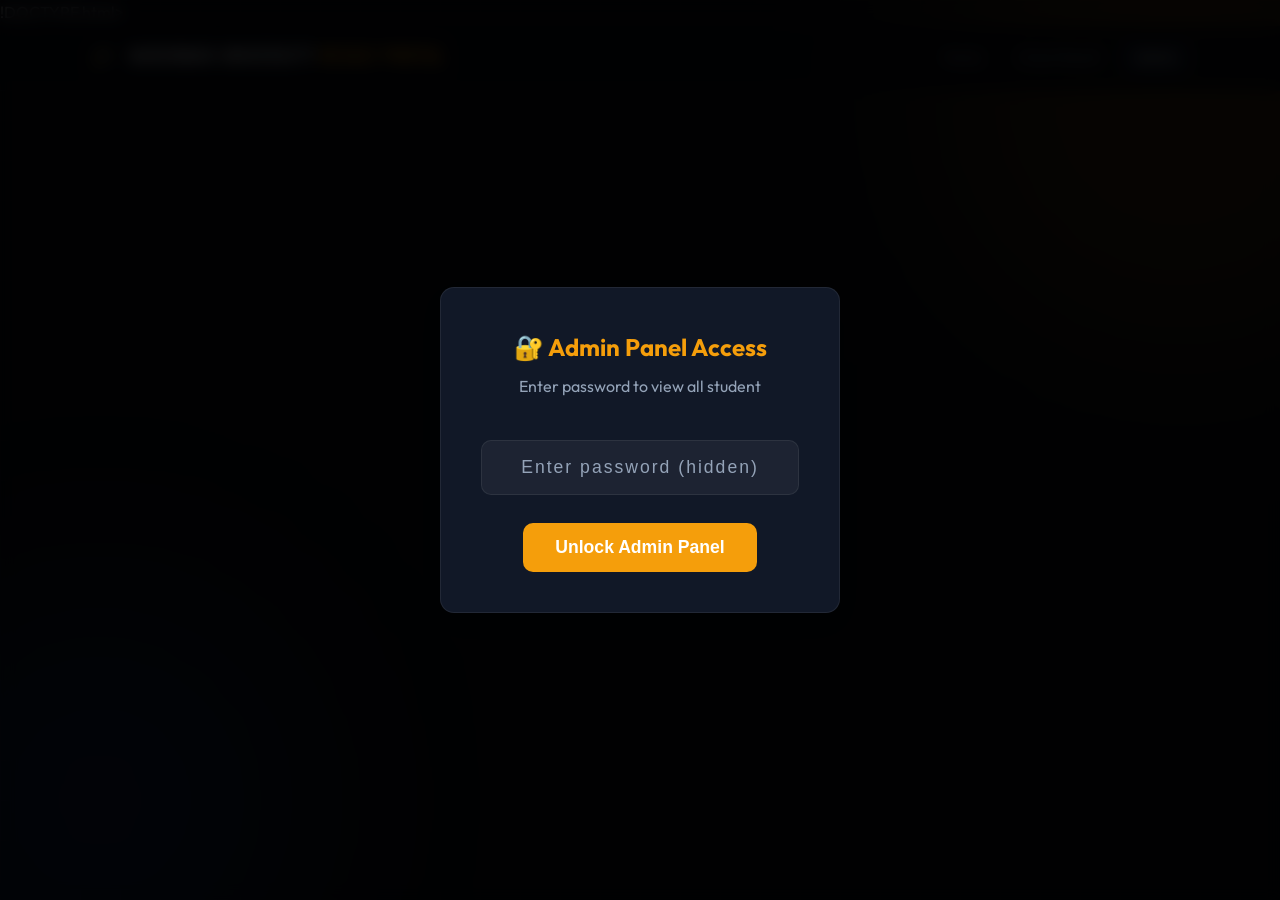
<file: admin.html>
!DOCTYPE html>
<html lang="en">
<head>
  <meta charset="UTF-8"/>
  <meta name="viewport" content="width=device-width, initial-scale=1.0"/>
  <title>Admin Panel — Haridwar University Result Portal - 50 Students</title>
  <link rel="stylesheet" href="style.css"/>
  <link href="https://fonts.googleapis.com/css2?family=Bebas+Neue&family=Outfit:wght@300;400;500;600;700&display=swap" rel="stylesheet"/>
  <style>
    :root { 
      --surface: #111827; 
      --border: rgba(255,255,255,0.07); 
      --primary: #f59e0b; 
      --text: #f1f5f9; 
      --muted: #94a3b8; 
      --success: #10b981;
      --danger: #ef4444;
      --radius: 14px; 
      --shadow: 0 10px 30px rgba(0,0,0,0.3); 
    }
    .page-wrap { max-width: 1400px; margin: 0 auto; padding: 2rem 1.5rem; }
    .page-title { font-size: clamp(2rem, 5vw, 3.5rem); font-weight: 700; background: linear-gradient(135deg, var(--primary), #fbbf24); -webkit-background-clip: text; -webkit-text-fill-color: transparent; margin-bottom: 0.5rem; }
    .page-sub { color: var(--muted); font-size: 1.2rem; margin-bottom: 2rem; }
    .admin-grid { display: grid; grid-template-columns: 1fr 1fr; gap: 24px; margin-bottom: 2rem; }
    .admin-card { background: var(--surface); border: 1px solid var(--border); border-radius: var(--radius); padding: 28px; box-shadow: var(--shadow); }
    .stats-grid { display: grid; grid-template-columns: repeat(auto-fit, minmax(140px, 1fr)); gap: 16px; }
    .stat-card { text-align: center; padding: 20px; background: rgba(255,255,255,0.03); border-radius: 12px; border: 1px solid rgba(255,255,255,0.05); }
    .stat-number { font-size: 2.5rem; font-weight: 700; }
    .stat-total { color: var(--primary); }
    .stat-pass { color: var(--success); }
    .stat-fail { color: var(--danger); }
    .students-table { width:100%; border-collapse:collapse; font-size:0.9rem; margin-top: 1rem; }
    .students-table th { 
      text-align:left; 
      font-size:0.75rem; 
      font-weight:600; 
      color:var(--muted); 
      text-transform:uppercase; 
      padding:12px 16px; 
      border-bottom:2px solid var(--border); 
      position: sticky; top: 0; background: var(--surface); 
    }
    .students-table td { padding:14px 16px; border-bottom:1px solid var(--border); }
    .students-table tr:hover { background: rgba(255,255,255,0.03); }
    .tbl-wrap { max-height: 70vh; overflow-y: auto; border: 1px solid var(--border); border-radius: var(--radius); box-shadow: inset 0 2px 10px rgba(0,0,0,0.2); }
    .summary-row { cursor: pointer; transition: all 0.2s; font-weight: 500; }
    .summary-row:hover { background: rgba(245,158,11,0.1) !important; }
    .status-pass { color: var(--success); font-weight: bold; }
    .status-fail { color: var(--danger); font-weight: bold; }
    .details-row { background: rgba(255,255,255,0.02); }
    .marks-table { width: 100%; font-size: 0.85rem; margin: 12px 0; }
    .marks-table th, .marks-table td { padding: 8px 12px; text-align: left; border-bottom: 1px solid rgba(255,255,255,0.05); }
    .marks-table tr:nth-child(even) { background: rgba(255,255,255,0.02); }
    .loading { text-align: center; padding: 4rem; color: var(--muted); }
    .loading::after { content: ''; display: inline-block; width: 24px; height: 24px; border: 3px solid var(--border); border-top: var(--primary); border-radius: 50%; animation: spin 1s linear infinite; margin-left: 12px; }
    @keyframes spin { 0% { transform: rotate(0deg); } 100% { transform: rotate(360deg); } }
    .search-box { margin-bottom: 2rem; }
    .search-input { width: 100%; padding: 14px 20px; border: 1px solid var(--border); border-radius: var(--radius); background: var(--surface); color: var(--text); font-size: 1rem; }
    /* Password Modal */
    .password-modal { 
      position: fixed; top: 0; left: 0; width: 100%; height: 100%; 
      background: rgba(0,0,0,0.9); display: flex; align-items: center; justify-content: center; 
      z-index: 10000; backdrop-filter: blur(8px);
    }
    .password-card { 
      background: var(--surface); border-radius: var(--radius); padding: 40px; 
      box-shadow: var(--shadow); text-align: center; max-width: 400px; width: 90%; 
      border: 1px solid var(--border);
    }
    .password-input { width: 100%; padding: 16px 20px; border: 1px solid var(--border); border-radius: 10px; 
      background: rgba(255,255,255,0.05); color: var(--text); font-size: 1.1rem; 
      margin: 16px 0; text-align: center; letter-spacing: 2px; }
    .password-input::placeholder { color: var(--muted); }
    .btn-unlock { background: var(--primary); color: white; border: none; padding: 14px 32px; 
      border-radius: 10px; font-size: 1.1rem; font-weight: 600; cursor: pointer; 
      transition: all 0.2s; margin-top: 12px; }
    .btn-unlock:hover { background: #d97706; transform: translateY(-1px); }
    .main-content { display: none; }
@media (max-width: 768px) { 
      .admin-grid { grid-template-columns: 1fr; } 
      .stats-grid { grid-template-columns: repeat(2, 1fr); }
      /* Add Student Modal */
      .modal-overlay { position: fixed; top: 0; left: 0; width: 100%; height: 100%; background: rgba(0,0,0,0.8); display: flex; align-items: center; justify-content: center; z-index: 10001; backdrop-filter: blur(4px); }
      .modal-card { background: var(--surface); border-radius: var(--radius); max-width: 600px; width: 95%; max-height: 90vh; overflow-y: auto; box-shadow: var(--shadow); }
      .modal-header { display: flex; justify-content: space-between; align-items: center; padding: 20px 24px; border-bottom: 1px solid var(--border); }
      .modal-header h3 { margin: 0; color: var(--primary); font-family: var(--font-display); }
      .modal-close { background: none; border: none; font-size: 1.5rem; color: var(--muted); cursor: pointer; padding: 0; width: 32px; height: 32px; display: flex; align-items: center; justify-content: center; border-radius: 50%; transition: all 0.2s; }
      .modal-close:hover { background: rgba(255,255,255,0.1); color: var(--text); }
      .form-group { margin-bottom: 18px; }
      .form-group label { display: block; font-size: 0.85rem; font-weight: 600; color: var(--muted); margin-bottom: 6px; }
      .form-group input { width: 100%; padding: 12px 14px; border: 1px solid var(--border); border-radius: 10px; background: var(--surface2); color: var(--text); font-size: 0.95rem; }
      .form-group input:focus { border-color: var(--primary); outline: none; }
      .subjects-grid { display: grid; grid-template-columns: repeat(3, 1fr); gap: 16px; margin: 20px 0; }
      .form-row { display: grid; grid-template-columns: 1fr 1fr; gap: 16px; margin-bottom: 20px; }
      .btn-submit { width: 100%; padding: 14px; background: var(--success); color: white; border: none; border-radius: 10px; font-size: 1rem; font-weight: 600; cursor: pointer; transition: all 0.2s; }
      .btn-submit:hover { background: #059669; transform: translateY(-1px); }
      .btn-add-student { position: fixed; top: 120px; right: 2rem; background: var(--success); color: white; border: none; width: 56px; height: 56px; border-radius: 50%; font-size: 1.5rem; cursor: pointer; box-shadow: var(--shadow); z-index: 100; transition: all 0.2s; }
      .btn-add-student:hover { transform: scale(1.1); background: #059669; }
      #message.success { color: var(--success); background: rgba(16,185,129,0.15); padding: 12px 20px; border-radius: 10px; margin: 1rem 0; }
      #message.error { color: var(--danger); background: rgba(239,68,68,0.15); padding: 12px 20px; border-radius: 10px; margin: 1rem 0; }
    }
    .btn-add-student { 
      position: fixed; top: 120px; right: 2rem; z-index: 100; 
      background: linear-gradient(135deg, var(--success), #059669); color: white; 
      border: none; width: 60px; height: 60px; border-radius: 50%; 
      font-size: 1.6rem; font-weight: bold; cursor: pointer; 
      box-shadow: 0 8px 24px rgba(16,185,129,0.4); transition: all 0.2s; 
    }
    .btn-add-student:hover { transform: scale(1.08) translateY(-2px); box-shadow: 0 12px 32px rgba(16,185,129,0.5); }
    .btn-edit-small, .btn-delete-small { padding: 4px 8px; margin: 0 2px; border: none; border-radius: 4px; cursor: pointer; font-size: 0.8rem; }
    .btn-edit-small { background: var(--primary); color: white; }
    .btn-delete-small { background: var(--danger); color: white; }
    .btn-edit-small:hover, .btn-delete-small:hover { opacity: 0.8; transform: scale(1.1); }
  </style>
</head>
<body>
  <div class="bg-grid"></div>
  <div class="bg-blob blob1"></div>
  <div class="bg-blob blob2"></div>

  <header class="site-header">
    <div class="header-inner">
      <div class="logo">
        <span class="logo-icon">🎓</span>
        <span class="logo-text">Haridwar University <span class="logo-accent">Result Portal</span></span>
      </div>
      <nav>
        <a href="index.html" class="nav-link">Home</a>
        <a href="result.html" class="nav-link">Check Result</a>
        <a href="admin.html" class="nav-link active">Admin</a>
      </nav>
    </div>
  </header>

  <!-- Password Modal -->
  <div id="passwordModal" class="password-modal">
    <div class="password-card">
      <h2 style="color: var(--primary); margin-bottom: 8px;">🔐 Admin Panel Access</h2>
      <p style="color: var(--muted); margin-bottom: 24px;">Enter password to view all student</p>
      <input type="password" id="adminPassword" class="password-input" placeholder="Enter password (hidden)" autocomplete="off">
      <button onclick="checkPassword()" class="btn-unlock">Unlock Admin Panel</button>
      <div id="passwordError" style="color: var(--danger); font-size: 0.9rem; margin-top: 12px; display: none;">❌ Incorrect password</div>
    </div>
  </div>

  <!-- Main Content (hidden until unlocked) -->
  <div id="mainContent" class="page-wrap main-content">
    <h1 class="page-title">Admin Panel</h1>
<p class="page-sub" id="pageSub">All BTech Final Semester Students - Complete Results</p>

<button id="addStudentBtn" class="btn-add-student" onclick="openAddModal()" title="➕ Add New Student">
  ➕ Add Student
</button>

    <div id="statsSection" style="display: none;">
      <div class="admin-grid">
        <div class="admin-card">
          <h3>📊 Overall Statistics</h3>
          <div id="stats" class="stats-grid"></div>
        </div>
        <div class="admin-card">
          <h3>🔍 Quick Search</h3>
          <input type="text" id="studentSearch" class="search-input" placeholder="Search by name or roll number...">
        </div>
      </div>
    </div>

    <div class="admin-card" id="studentListContainer" style="display: none;">
      <h3>📋 COMPLETE STUDENT LIST</h3>
      <div id="studentList" class="tbl-wrap loading">Loading 50 students...</div>
    </div>

    <!-- Add & Edit Student Modals -->
  <!-- Add Modal -->
  <div id="addStudentModal" class="modal-overlay" style="display:none;">
    <div class="modal-card">
      <div class="modal-header">
        <h3>➕ Add New Student</h3>
        <button class="modal-close" onclick="closeAddModal()">&times;</button>
      </div>
      <form id="addStudentForm">
        <div class="form-row">
          <div class="form-group">
            <label>Student Name *</label>
            <input type="text" id="studentName" required placeholder="e.g. Jash">
          </div>
          <div class="form-group">
            <label>Section *</label>
            <select id="studentSection" required>
              <option value="">Select</option>
              <option value="A">A</option>
              <option value="B">B</option>
              <option value="C">C</option>
              <option value="D">D</option>
            </select>
          </div>
        </div>
        <div class="form-group">
          <label>Father Name *</label>
          <input type="text" id="fatherName" required placeholder="e.g. jasni johi">
        </div>
        <div class="form-group">
          <label>Roll Number * (Unique, e.g. 2024101)</label>
          <input type="text" id="studentRoll" required pattern="2024[0-9]{3}" placeholder="2024101" maxlength="7">
        </div>
        <div class="subjects-grid">
          <div class="form-group">
            <label>1. Theory of Automata</label>
            <input type="number" id="mark1" min="0" max="100" value="75">
          </div>
          <div class="form-group">
            <label>2. Web Technology</label>
            <input type="number" id="mark2" min="0" max="100" value="75">
          </div>
          <div class="form-group">
            <label>3. Design Algorithm</label>
            <input type="number" id="mark3" min="0" max="100" value="75">
          </div>
          <div class="form-group">
            <label>4. Aptitude</label>
            <input type="number" id="mark4" min="0" max="100" value="75">
          </div>
          <div class="form-group">
            <label>5. Software Engineering</label>
            <input type="number" id="mark5" min="0" max="100" value="75">
          </div>
          <div class="form-group">
            <label>6. Python with ML</label>
            <input type="number" id="mark6" min="0" max="100" value="75">
          </div>
        </div>
        <div class="form-row">
          <div class="form-group">
            <label>Total Marks</label>
            <input type="text" id="totalMarks" readonly>
          </div>
          <div class="form-group">
            <label>Percentage</label>
            <input type="text" id="percentage" readonly>
          </div>
        </div>
        <button type="submit" class="btn-submit">💾 Save Student</button>
      </form>
    </div>
  </div>

  <!-- Edit Modal -->
  <div id="editStudentModal" class="modal-overlay" style="display:none;">
    <div class="modal-card">
      <div class="modal-header">
        <h3>✏️ Edit Student</h3>
        <button class="modal-close" onclick="closeEditModal()">&times;</button>
      </div>
      <form id="editStudentForm">
        <div class="form-row">
          <div class="form-group">
            <label>Student Name *</label>
            <input type="text" id="editStudentName" required>
          </div>
          <div class="form-group">
            <label>Section *</label>
            <select id="editStudentSection" required>
              <option value="">Select</option>
              <option value="A">A</option>
              <option value="B">B</option>
              <option value="C">C</option>
              <option value="D">D</option>
            </select>
          </div>
        </div>
        <div class="form-group">
          <label>Father Name</label>
          <input type="text" id="editFatherName">
        </div>
        <div class="form-group">
          <label>Roll Number</label>
          <input type="text" id="editStudentRoll" readonly>
        </div>
        <div class="subjects-grid">
          <div class="form-group">
            <label>1. Theory of Automata</label>
            <input type="number" id="editmark1" min="0" max="100">
          </div>
          <div class="form-group">
            <label>2. Web Technology</label>
            <input type="number" id="editmark2" min="0" max="100">
          </div>
          <div class="form-group">
            <label>3. Design Algorithm</label>
            <input type="number" id="editmark3" min="0" max="100">
          </div>
          <div class="form-group">
            <label>4. Aptitude</label>
            <input type="number" id="editmark4" min="0" max="100">
          </div>
          <div class="form-group">
            <label>5. Software Engineering</label>
            <input type="number" id="editmark5" min="0" max="100">
          </div>
          <div class="form-group">
            <label>6. Python with ML</label>
            <input type="number" id="editmark6" min="0" max="100">
          </div>
        </div>
        <div class="form-row">
          <div class="form-group">
            <label>Total Marks</label>
            <input type="text" id="edittotalMarks" readonly>
          </div>
          <div class="form-group">
            <label>Percentage</label>
            <input type="text" id="editpercentage" readonly>
          </div>
        </div>
        <button type="submit" class="btn-submit">💾 Update Student</button>
      </form>
    </div>
  </div>

    <div id="message"></div>
  </div>

  <!-- Load data.js first -->
  <script src="data.js"></script>
  <script>
    let students = []; // Global for processed students
    const ADMIN_PASSWORD = 'rtr@123';

    function checkPassword() {
      const input = document.getElementById('adminPassword').value;
      const errorDiv = document.getElementById('passwordError');
      
      if (input === ADMIN_PASSWORD) {
        document.getElementById('passwordModal').style.display = 'none';
        document.getElementById('mainContent').style.display = 'block';
        loadStudents(); // Load 50 students now
      } else {
        errorDiv.style.display = 'block';
        document.getElementById('adminPassword').value = '';
        setTimeout(() => errorDiv.style.display = 'none', 3000);
      }
    }

    // Enter key support
    document.getElementById('adminPassword').addEventListener('keypress', (e) => {
      if (e.key === 'Enter') checkPassword();
    });

async function loadStudents() {
      try {
        // Load from localStorage first, fallback to data.js
        let data = studentsData;
        if (typeof(Storage) !== 'undefined' && localStorage.getItem('studentsData')) {
          try {
            data = JSON.parse(localStorage.getItem('studentsData'));
          } catch (e) {
            console.warn('localStorage parse failed, using data.js');
          }
        }

        if (!data || data.length === 0) {
          throw new Error('No students data available. Refresh page.');
        }

        students = [];
        let totalPassed = 0;
        const totalStudents = data.length;
        console.log('Loaded data length:', data.length, 'Sample:', data[0]?.roll_no);

        data.forEach((studentObj, index) => {
          if (studentObj.exam_type !== 'Final') return; // Only Final exams

          const roll = studentObj.roll_no;
          const name = studentObj.name;
          const section = studentObj.section;
          
          const subjectNodes = studentObj.subjects || [];
          let totalObtained = 0;
          let totalMax = 0;
          const subjects = [];
          let allPass = true;

          subjectNodes.forEach(subObj => {
            const marks = subObj.marks_obtained || 0;
            const maxMarks = subObj.total_marks || 100;
            const passMarks = subObj.pass_marks || 40;
            
            const pct = maxMarks > 0 ? ((marks / maxMarks) * 100).toFixed(1) : 0;
            const pass = marks >= passMarks;
            if (!pass) allPass = false;
            
            subjects.push({name: subObj.name, marks, maxMarks, passMarks, pct, pass});
            totalObtained += marks;
            totalMax += maxMarks;
          });

          const percentage = totalMax > 0 ? ((totalObtained / totalMax) * 100).toFixed(1) : 0;
          if (allPass) totalPassed++;

          students.push({
            roll, name, section,
            totalObtained, totalMax, percentage, allPass,
            subjects,
            id: index
          });
        });

        // Update stats and table
        document.getElementById('pageSub').textContent = `Loaded ${students.length} BTech Final Semester Students`;
        updateStats(totalStudents, totalPassed, students.length);
        renderStudentsTable(students);
        
        document.getElementById('statsSection').style.display = 'block';
        document.getElementById('studentListContainer').style.display = 'block';
        
console.log(`✅ Admin: Loaded ${students.length} students from ${localStorage.getItem('studentsData') ? 'localStorage' : 'data.js'} (${totalPassed} passed)`);
        
      } catch (error) {
        document.getElementById('studentList').innerHTML = 
          `<div style="text-align:center;padding:4rem;color:var(--danger);">
            ❌ Error: ${error.message}
          </div>`;
        console.error('Load error:', error);
      }
    }

    function updateStats(total, passed, loaded) {
      const passRate = loaded > 0 ? Math.round((passed / loaded) * 100) : 0;
      document.getElementById('stats').innerHTML = `
        <div class="stat-card">
          <div class="stat-number stat-total">${total}</div>
          <div>Total Students</div>
        </div>
        <div class="stat-card">
          <div class="stat-number stat-pass">${passed}</div>
          <div>Passed</div>
        </div>
        <div class="stat-card">
          <div class="stat-number stat-fail">${loaded - passed}</div>
          <div>Failed</div>
        </div>
        <div class="stat-card">
          <div class="stat-number" style="color:${passRate > 70 ? 'var(--success)' : 'var(--danger)'}">
            ${passRate}%
          </div>
          <div>Pass Rate</div>
        </div>
      `;
    }

    function renderStudentsTable(studentsList) {
      const container = document.getElementById('studentList');
      container.innerHTML = `
        <table class="students-table">
          <thead>
            <tr>
              <th>#</th>
              <th>Roll No</th>
              <th>Name</th>
              <th>Section</th>
              <th>Total Marks</th>
              <th>Percentage</th>
<th>Result</th>
              <th>Actions</th>
            </tr>
          </thead>
          <tbody>
            ${studentsList.map((s, index) => `
              <tr class="summary-row ${s.allPass ? 'status-pass' : 'status-fail'}" onclick="toggleDetails(${s.id})" style="cursor:pointer;">
                <td>${index + 1}</td>
                <td><strong>${s.roll}</strong></td>
                <td>${s.name}</td>
                <td>${s.section}</td>
                <td><strong>${s.totalObtained}/${s.totalMax}</strong></td>
                <td><strong style="color: ${parseFloat(s.percentage) >= 70 ? 'var(--success)' : 'var(--danger)'}">${s.percentage}%</strong></td>
                <td>
                  <span class="${s.allPass ? 'status-pass' : 'status-fail'}">
                    ${s.allPass ? '✔ PASS' : '✘ FAIL'}
                  </span>
                </td>
                <td>
                  <button onclick="editStudent('${s.roll}')" class="btn-edit-small" title="Edit">✏️</button>
                  <button onclick="deleteStudent('${s.roll}')" class="btn-delete-small" title="Delete">🗑️</button>
                </td>
              </tr>
              <tr class="details-row" id="details-${s.id}" style="display:none;">
                <td colspan="7" style="padding:0;">
                  <div style="background:rgba(255,255,255,0.02);padding:20px;">
                    <table class="marks-table">
                      <thead>
                        <tr>
                          <th>Subject</th>
                          <th>Marks</th>
                          <th>Grade</th>
                          <th>Status</th>
                        </tr>
                      </thead>
                      <tbody>
                        ${s.subjects.map(sub => {
                          const pct = parseFloat(sub.pct);
                          const grade = pct >= 90 ? 'A+' : pct >= 80 ? 'A' : pct >= 70 ? 'B' : pct >= 60 ? 'C' : pct >= 50 ? 'D' : 'F';
                          return `
                            <tr style="${!sub.pass ? 'background:rgba(239,68,68,0.08)' : ''}">
                              <td><strong>${sub.name}</strong></td>
                              <td>${sub.marks}/${sub.maxMarks}</td>
                              <td>${grade}</td>
                              <td style="color:${sub.pass ? 'var(--success)' : 'var(--danger)'};font-weight:bold;">
                                ${sub.pass ? 'PASS' : 'FAIL'}
                              </td>
                            </tr>`;
                        }).join('')}
                        <tr style="font-weight:bold;border-top:2px solid var(--border);background:rgba(245,158,11,0.1);">
                          <td colspan="1">TOTAL</td>
                          <td>${s.totalObtained}/${s.totalMax}</td>
                          <td>${s.percentage}%</td>
                          <td>${s.allPass ? 'OVERALL PASS' : 'OVERALL FAIL'}</td>
                        </tr>
                      </tbody>
                    </table>
                  </div>
                </td>
              </tr>
            `).join('')}
          </tbody>
        </table>
      `;

      // Search functionality
      const searchInput = document.getElementById('studentSearch');
      searchInput.addEventListener('input', (e) => {
        const term = e.target.value.toLowerCase();
        const rows = container.querySelectorAll('.summary-row');
        rows.forEach(row => {
          const text = row.textContent.toLowerCase();
          row.style.display = text.includes(term) ? '' : 'none';
          const detailsId = parseInt(row.querySelector('td:nth-child(1)').textContent) - 1;
          const detailsRow = document.getElementById(`details-${detailsId}`);
          if (detailsRow) detailsRow.style.display = 'none';
        });
      });
    }

    function toggleDetails(id) {
      const details = document.getElementById(`details-${id}`);
      if (details) {
        details.style.display = details.style.display === 'none' ? 'table-row' : 'none';
      }
    }

    // Close other details on click
    document.addEventListener('click', (e) => {
      if (e.target.closest('.summary-row')) {
        document.querySelectorAll('.details-row').forEach(d => {
          if (d.style.display === 'table-row' && !d.contains(e.target)) {
            d.style.display = 'none';
          }
        });
      }
    });

// Add Student Modal Functions
function openAddModal() {
  document.getElementById('addStudentModal').style.display = 'flex';
  document.getElementById('studentName').focus();
  updateCalc();
}

function closeAddModal() {
  document.getElementById('addStudentModal').style.display = 'none';
  document.getElementById('addStudentForm').reset();
  updateCalc();
}

// Close modal on outside click
document.getElementById('addStudentModal').addEventListener('click', (e) => {
  if (e.target.classList.contains('modal-overlay')) closeAddModal();
});

// Real-time total/percentage calc
function updateCalc() {
  const marks = [parseInt(document.getElementById('mark1').value) || 0,
                 parseInt(document.getElementById('mark2').value) || 0,
                 parseInt(document.getElementById('mark3').value) || 0,
                 parseInt(document.getElementById('mark4').value) || 0,
                 parseInt(document.getElementById('mark5').value) || 0,
                 parseInt(document.getElementById('mark6').value) || 0];
  const total = marks.reduce((a,b)=>a+b, 0);
  const pct = (total / 6).toFixed(1);
  document.getElementById('totalMarks').value = total + '/600';
  document.getElementById('percentage').value = pct + '%';
}

document.querySelectorAll('#mark1, #mark2, #mark3, #mark4, #mark5, #mark6').forEach(input => {
  input.addEventListener('input', updateCalc);
});

// Add form submit
document.getElementById('addStudentForm').addEventListener('submit', async (e) => {
  e.preventDefault();
  
  const name = document.getElementById('studentName').value.trim();
  const fatherName = document.getElementById('fatherName').value.trim();
  const section = document.getElementById('studentSection').value;
  const roll = document.getElementById('studentRoll').value.trim();
  const marks = [parseInt(document.getElementById('mark1').value), parseInt(document.getElementById('mark2').value),
                 parseInt(document.getElementById('mark3').value), parseInt(document.getElementById('mark4').value),
                 parseInt(document.getElementById('mark5').value), parseInt(document.getElementById('mark6').value)];

  if (!name || !roll || marks.some(m => m === undefined || m < 0 || m > 100)) {
    showMessage('Please fill all fields correctly (marks 0-100).', 'error');
    return;
  }

  // Check unique roll
  const currentData = JSON.parse(localStorage.getItem('studentsData') || '[]');
  if (currentData.find(s => s.roll_no === roll)) {
    showMessage('Roll number already exists!', 'error');
    return;
  }

  const newStudent = {
    roll_no: roll,
    password: roll.slice(-4),
    name,
    COURSE: 'BTech',
    section: section,
    exam_type: 'Final',
    subjects: [
      {name: 'Theory of Automata', marks_obtained: marks[0], total_marks: 100, pass_marks: 40},
      {name: 'Web Technology', marks_obtained: marks[1], total_marks: 100, pass_marks: 40},
      {name: 'Design Algorithm', marks_obtained: marks[2], total_marks: 100, pass_marks: 40},
      {name: 'Aptitude', marks_obtained: marks[3], total_marks: 100, pass_marks: 40},
      {name: 'Software Engineering', marks_obtained: marks[4], total_marks: 100, pass_marks: 40},
      {name: 'Python with ML', marks_obtained: marks[5], total_marks: 100, pass_marks: 40}
    ]
  };

  currentData.push(newStudent);
  localStorage.setItem('studentsData', JSON.stringify(currentData));

  showMessage(`✅ Student ${name} (${roll}) added successfully! Refresh table.`, 'success');
  closeAddModal();
  loadStudents(); // Refresh table
});

// Message function
function showMessage(msg, type = 'success') {
  const msgDiv = document.getElementById('message');
  msgDiv.innerHTML = `<div class="${type}">${msg}</div>`;
  setTimeout(() => msgDiv.innerHTML = '', 5000);
}

// Delete student
window.deleteStudent = function(roll) {
  if (confirm(`Delete student ${roll}?`)) {
    let data = JSON.parse(localStorage.getItem('studentsData') || '[]');
    data = data.filter(s => s.roll_no !== roll);
    localStorage.setItem('studentsData', JSON.stringify(data));
    showMessage(`✅ ${roll} deleted!`, 'success');
    loadStudents();
  }
};

// Edit student
// Edit modal functions
let currentEditRoll = null;

function openEditModal(roll) {
  currentEditRoll = roll;
  const student = JSON.parse(localStorage.getItem('studentsData') || '[]').find(s => s.roll_no === roll);
  if (!student) return;
  
  // Populate form
  document.getElementById('editStudentName').value = student.name || '';
  document.getElementById('editFatherName').value = student.father_name || '';
  document.getElementById('editStudentSection').value = student.section || '';
  document.getElementById('editStudentRoll').value = student.roll_no;
  document.getElementById('editStudentRoll').disabled = true; // Can't change roll
  
  const marks = student.subjects.map(s => s.marks_obtained);
  ['mark1','mark2','mark3','mark4','mark5','mark6'].forEach((id, i) => {
    document.getElementById('edit' + id).value = marks[i] || 0;
  });
  updateEditCalc();
  
  document.getElementById('editStudentModal').style.display = 'flex';
  document.getElementById('editStudentName').focus();
}

function closeEditModal() {
  document.getElementById('editStudentModal').style.display = 'none';
  document.getElementById('editStudentForm').reset();
}

function updateEditCalc() {
  const marks = ['editmark1','editmark2','editmark3','editmark4','editmark5','editmark6'].map(id => parseInt(document.getElementById(id).value) || 0);
  const total = marks.reduce((a,b)=>a+b, 0);
  const pct = (total / 6).toFixed(1);
  document.getElementById('edittotalMarks').value = total + '/600';
  document.getElementById('editpercentage').value = pct + '%';
}

document.getElementById('editStudentForm').addEventListener('submit', async (e) => {
  e.preventDefault();
  
  const name = document.getElementById('editStudentName').value.trim();
  const fatherName = document.getElementById('editFatherName').value.trim();
  const section = document.getElementById('editStudentSection').value;
  const marks = ['editmark1','editmark2','editmark3','editmark4','editmark5','editmark6'].map(id => parseInt(document.getElementById(id).value) || 0);

  if (!name || marks.some(m => m < 0 || m > 100)) {
    showMessage('Please fill correctly (marks 0-100).', 'error');
    return;
  }

  let data = JSON.parse(localStorage.getItem('studentsData') || '[]');
  const index = data.findIndex(s => s.roll_no === currentEditRoll);
  if (index === -1) {
    showMessage('Student not found!', 'error');
    return;
  }

  data[index] = {
    ...data[index],
    name,
    father_name: fatherName || data[index].father_name,
    section,
    subjects: data[index].subjects.map((sub, i) => ({
      ...sub,
      marks_obtained: marks[i]
    }))
  };

  localStorage.setItem('studentsData', JSON.stringify(data));
  showMessage(`✅ Updated ${currentEditRoll}!`, 'success');
  closeEditModal();
  loadStudents();
});

window.editStudent = function(roll) {
  openEditModal(roll);
};

console.log('🚀 Admin Panel Complete - Edit/Delete in table!');
  </script>
</body>
</html>
</file>
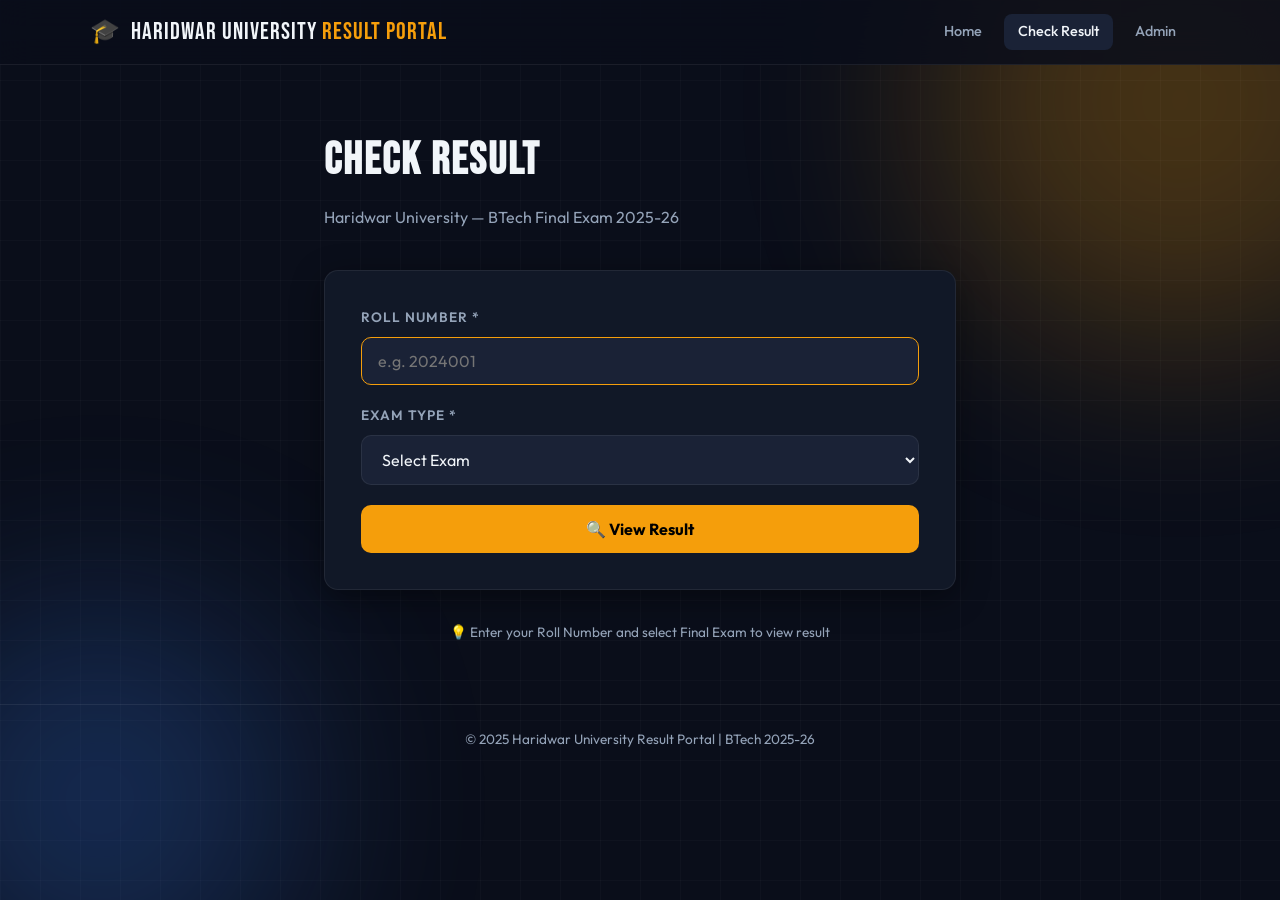
<file: result.html>
<!DOCTYPE html>
<html lang="en">
<head>
  <meta charset="UTF-8"/>
  <meta name="viewport" content="width=device-width, initial-scale=1.0"/>
  <title>Check Result — Haridwar University Result Portal</title>
  <link href="https://fonts.googleapis.com/css2?family=Bebas+Neue&family=Outfit:wght@300;400;500;600;700&display=swap" rel="stylesheet"/>
  <style>
    :root{--bg:#0a0e1a;--surface:#111827;--surface2:#1a2236;--border:rgba(255,255,255,0.07);--primary:#f59e0b;--primary-dark:#d97706;--accent:#3b82f6;--success:#10b981;--fail:#ef4444;--text:#f1f5f9;--muted:#94a3b8;--font-display:'Bebas Neue',sans-serif;--font-body:'Outfit',sans-serif;--radius:14px;--shadow:0 8px 32px rgba(0,0,0,0.4)}
    *,*::before,*::after{box-sizing:border-box;margin:0;padding:0}
    body{background:var(--bg);color:var(--text);font-family:var(--font-body);font-size:16px;line-height:1.6;min-height:100vh;overflow-x:hidden}
    .bg-grid{position:fixed;inset:0;z-index:0;background-image:linear-gradient(rgba(255,255,255,0.025) 1px,transparent 1px),linear-gradient(90deg,rgba(255,255,255,0.025) 1px,transparent 1px);background-size:40px 40px;pointer-events:none}
    .bg-blob{position:fixed;border-radius:50%;filter:blur(100px);z-index:0;pointer-events:none;opacity:0.25}
    .blob1{width:500px;height:500px;background:#f59e0b;top:-150px;right:-150px}
    .blob2{width:400px;height:400px;background:#3b82f6;bottom:-100px;left:-100px}
    .site-header{position:sticky;top:0;z-index:100;background:rgba(10,14,26,0.85);backdrop-filter:blur(16px);border-bottom:1px solid var(--border);padding:0 2rem}
    .header-inner{max-width:1100px;margin:0 auto;display:flex;align-items:center;justify-content:space-between;height:64px}
    .logo{display:flex;align-items:center;gap:10px;font-family:var(--font-display);font-size:1.5rem;letter-spacing:1px}
    .logo-accent{color:var(--primary)}
    nav{display:flex;gap:8px}
    .nav-link{color:var(--muted);text-decoration:none;font-size:0.9rem;font-weight:500;padding:6px 14px;border-radius:8px;transition:all 0.2s}
    .nav-link:hover,.nav-link.active{color:var(--text);background:var(--surface2)}
    .page-wrap{position:relative;z-index:1;max-width:680px;margin:60px auto;padding:0 1.5rem}
    .page-title{font-family:var(--font-display);font-size:2.8rem;letter-spacing:2px;margin-bottom:8px}
    .page-sub{color:var(--muted);margin-bottom:40px}
    .search-card{background:var(--surface);border:1px solid var(--border);border-radius:var(--radius);padding:36px;margin-bottom:32px;box-shadow:var(--shadow)}
    .form-group{margin-bottom:20px}
    .form-group label{display:block;font-size:0.85rem;font-weight:600;color:var(--muted);text-transform:uppercase;letter-spacing:1px;margin-bottom:8px}
    .form-group input,.form-group select{width:100%;padding:13px 16px;background:var(--surface2);border:1px solid var(--border);border-radius:10px;color:var(--text);font-family:var(--font-body);font-size:1rem;outline:none;transition:border-color 0.2s}
    .form-group input:focus,.form-group select:focus{border-color:var(--primary)}
    .form-group select option{background:var(--surface2)}
    .btn-search{width:100%;padding:14px;background:var(--primary);color:#000;font-family:var(--font-body);font-size:1rem;font-weight:700;border:none;border-radius:10px;cursor:pointer;transition:all 0.2s}
    .btn-search:hover{background:var(--primary-dark)}
    .error-box{background:rgba(239,68,68,0.1);border:1px solid rgba(239,68,68,0.3);color:var(--fail);padding:16px 20px;border-radius:10px;margin-top:20px;font-size:0.95rem}
    .result-card{background:var(--surface);border:1px solid var(--border);border-radius:var(--radius);overflow:hidden;box-shadow:var(--shadow);animation:slideUp 0.4s ease}
    @keyframes slideUp{from{opacity:0;transform:translateY(20px)}to{opacity:1;transform:translateY(0)}}
    .rc-header{padding:32px;text-align:center;position:relative}
    .rc-body{padding:28px 32px}
    .marks-table{width:100%;border-collapse:collapse;margin-bottom:24px}
    .marks-table th{text-align:left;font-size:0.75rem;font-weight:600;color:var(--muted);text-transform:uppercase;letter-spacing:1px;padding:8px 12px;border-bottom:1px solid var(--border)}
    .marks-table td{padding:12px;border-bottom:1px solid var(--border);font-size:0.95rem}
    .marks-table tr:last-child td{border-bottom:none}
    .grade-badge{display:inline-block;font-weight:700;font-size:0.8rem;padding:3px 10px;border-radius:6px}
    .grade-A{background:rgba(16,185,129,0.15);color:#10b981}
    .grade-B{background:rgba(59,130,246,0.15);color:#3b82f6}
    .grade-C{background:rgba(245,158,11,0.15);color:#f59e0b}
    .grade-D{background:rgba(251,146,60,0.15);color:#fb923c}
    .grade-F{background:rgba(239,68,68,0.15);color:#ef4444}
    .rc-summary{display:grid;grid-template-columns:repeat(3,1fr);gap:16px;margin-bottom:24px}
    .summary-box{background:var(--surface2);border:1px solid var(--border);border-radius:10px;padding:16px;text-align:center}
    .summary-label{font-size:0.72rem;color:var(--muted);font-weight:600;text-transform:uppercase;letter-spacing:1px;margin-bottom:6px}
    .summary-value{font-family:var(--font-display);font-size:1.8rem;color:var(--primary);letter-spacing:1px}
    .verdict{text-align:center;padding:18px;border-radius:10px;font-family:var(--font-display);font-size:1.5rem;letter-spacing:2px}
    .verdict.pass{background:rgba(16,185,129,0.12);color:var(--success);border:1px solid rgba(16,185,129,0.3)}
    .verdict.fail{background:rgba(239,68,68,0.12);color:var(--fail);border:1px solid rgba(239,68,68,0.3)}
    .btn-print{display:inline-block;background:transparent;color:var(--muted);border:1px solid var(--border);padding:10px 24px;border-radius:8px;font-family:var(--font-body);font-size:0.9rem;cursor:pointer;margin-top:20px;transition:all 0.2s}
    .btn-print:hover{color:var(--text);border-color:var(--muted)}
    .site-footer{position:relative;z-index:1;text-align:center;padding:24px;color:var(--muted);font-size:0.85rem;border-top:1px solid var(--border)}
    @media(max-width:600px){.rc-summary{grid-template-columns:1fr}}
    @media print{.site-header,.search-card,.btn-print,.bg-grid,.bg-blob{display:none!important}body{background:white;color:black}.result-card{box-shadow:none;border:1px solid #ccc}}
  </style>
</head>
<body>
<div class="bg-grid"></div>
<div class="bg-blob blob1"></div>
<div class="bg-blob blob2"></div>

<header class="site-header">
  <div class="header-inner">
    <div class="logo">🎓 <span>Haridwar University <span class="logo-accent">Result Portal</span></span></div>
    <nav>
      <a href="index.html" class="nav-link">Home</a>
      <a href="result.html" class="nav-link active">Check Result</a>
      <a href="admin.html" class="nav-link">Admin</a>
    </nav>
  </div>
</header>

<div class="page-wrap">
  <h1 class="page-title">Check Result</h1>
  <p class="page-sub">Haridwar University — BTech Final Exam 2025-26</p>
  <div class="search-card">
    <form id="resultSearchForm">
      <div class="form-group">
        <label>Roll Number *</label>
        <input type="text" id="roll_no" placeholder="e.g. 2024001" maxlength="7" required autofocus/>
      </div>
      <div class="form-group">
        <label>Exam Type *</label>
        <select id="exam_type" required>
          <option value="">Select Exam</option>
          <option value="Final">Final Exam</option>
        </select>
      </div>
      <button type="submit" class="btn-search">🔍 View Result</button>
    </form>
  </div>
  <div id="errorBox" class="error-box" style="display:none"></div>
  <div id="resultCard" class="result-card" style="display:none"></div>
  <p id="demoHint" style="color:var(--muted);font-size:0.85rem;margin-top:16px;text-align:center">
    💡 Enter your Roll Number and select Final Exam to view result
  </p>
</div>

<footer class="site-footer">© 2025 Haridwar University Result Portal | BTech 2025-26</footer>

<script>
const BASE_STUDENTS=[
  {roll_no:'2024001',name:'Aaradhya',father_name:'Rajesh Sharma',section:'A',subjects:[{name:'Theory of Automata',marks_obtained:85,total_marks:100,pass_marks:40},{name:'Web Technology',marks_obtained:78,total_marks:100,pass_marks:40},{name:'Design Algorithm',marks_obtained:82,total_marks:100,pass_marks:40},{name:'Aptitude',marks_obtained:88,total_marks:100,pass_marks:40},{name:'Software Engineering',marks_obtained:79,total_marks:100,pass_marks:40},{name:'Python with ML',marks_obtained:91,total_marks:100,pass_marks:40}]},
  {roll_no:'2024002',name:'Ananya',father_name:'Suresh Verma',section:'A',subjects:[{name:'Theory of Automata',marks_obtained:88,total_marks:100,pass_marks:40},{name:'Web Technology',marks_obtained:92,total_marks:100,pass_marks:40},{name:'Design Algorithm',marks_obtained:76,total_marks:100,pass_marks:40},{name:'Aptitude',marks_obtained:84,total_marks:100,pass_marks:40},{name:'Software Engineering',marks_obtained:90,total_marks:100,pass_marks:40},{name:'Python with ML',marks_obtained:87,total_marks:100,pass_marks:40}]},
  {roll_no:'2024003',name:'Saanvi',father_name:'Mohan Lal',section:'B',subjects:[{name:'Theory of Automata',marks_obtained:72,total_marks:100,pass_marks:40},{name:'Web Technology',marks_obtained:68,total_marks:100,pass_marks:40},{name:'Design Algorithm',marks_obtained:74,total_marks:100,pass_marks:40},{name:'Aptitude',marks_obtained:70,total_marks:100,pass_marks:40},{name:'Software Engineering',marks_obtained:65,total_marks:100,pass_marks:40},{name:'Python with ML',marks_obtained:78,total_marks:100,pass_marks:40}]},
  {roll_no:'2024004',name:'Mahira',father_name:'Anil Kumar',section:'B',subjects:[{name:'Theory of Automata',marks_obtained:91,total_marks:100,pass_marks:40},{name:'Web Technology',marks_obtained:85,total_marks:100,pass_marks:40},{name:'Design Algorithm',marks_obtained:88,total_marks:100,pass_marks:40},{name:'Aptitude',marks_obtained:94,total_marks:100,pass_marks:40},{name:'Software Engineering',marks_obtained:89,total_marks:100,pass_marks:40},{name:'Python with ML',marks_obtained:92,total_marks:100,pass_marks:40}]},
  {roll_no:'2024005',name:'Aman',father_name:'Rakesh Singh',section:'C',subjects:[{name:'Theory of Automata',marks_obtained:63,total_marks:100,pass_marks:40},{name:'Web Technology',marks_obtained:58,total_marks:100,pass_marks:40},{name:'Design Algorithm',marks_obtained:71,total_marks:100,pass_marks:40},{name:'Aptitude',marks_obtained:67,total_marks:100,pass_marks:40},{name:'Software Engineering',marks_obtained:72,total_marks:100,pass_marks:40},{name:'Python with ML',marks_obtained:60,total_marks:100,pass_marks:40}]},
  {roll_no:'2024006',name:'Advika',father_name:'Vinod Gupta',section:'C',subjects:[{name:'Theory of Automata',marks_obtained:84,total_marks:100,pass_marks:40},{name:'Web Technology',marks_obtained:79,total_marks:100,pass_marks:40},{name:'Design Algorithm',marks_obtained:86,total_marks:100,pass_marks:40},{name:'Aptitude',marks_obtained:81,total_marks:100,pass_marks:40},{name:'Software Engineering',marks_obtained:88,total_marks:100,pass_marks:40},{name:'Python with ML',marks_obtained:83,total_marks:100,pass_marks:40}]},
  {roll_no:'2024007',name:'Mohan',father_name:'Sunil Yadav',section:'D',subjects:[{name:'Theory of Automata',marks_obtained:77,total_marks:100,pass_marks:40},{name:'Web Technology',marks_obtained:82,total_marks:100,pass_marks:40},{name:'Design Algorithm',marks_obtained:75,total_marks:100,pass_marks:40},{name:'Aptitude',marks_obtained:79,total_marks:100,pass_marks:40},{name:'Software Engineering',marks_obtained:84,total_marks:100,pass_marks:40},{name:'Python with ML',marks_obtained:80,total_marks:100,pass_marks:40}]},
  {roll_no:'2024008',name:'Diya',father_name:'Ramesh Mishra',section:'A',subjects:[{name:'Theory of Automata',marks_obtained:93,total_marks:100,pass_marks:40},{name:'Web Technology',marks_obtained:87,total_marks:100,pass_marks:40},{name:'Design Algorithm',marks_obtained:90,total_marks:100,pass_marks:40},{name:'Aptitude',marks_obtained:95,total_marks:100,pass_marks:40},{name:'Software Engineering',marks_obtained:88,total_marks:100,pass_marks:40},{name:'Python with ML',marks_obtained:94,total_marks:100,pass_marks:40}]},
  {roll_no:'2024009',name:'Kayra',father_name:'Dinesh Tiwari',section:'B',subjects:[{name:'Theory of Automata',marks_obtained:69,total_marks:100,pass_marks:40},{name:'Web Technology',marks_obtained:73,total_marks:100,pass_marks:40},{name:'Design Algorithm',marks_obtained:66,total_marks:100,pass_marks:40},{name:'Aptitude',marks_obtained:71,total_marks:100,pass_marks:40},{name:'Software Engineering',marks_obtained:68,total_marks:100,pass_marks:40},{name:'Python with ML',marks_obtained:74,total_marks:100,pass_marks:40}]},
  {roll_no:'2024010',name:'Karan',father_name:'Mahesh Joshi',section:'C',subjects:[{name:'Theory of Automata',marks_obtained:86,total_marks:100,pass_marks:40},{name:'Web Technology',marks_obtained:91,total_marks:100,pass_marks:40},{name:'Design Algorithm',marks_obtained:83,total_marks:100,pass_marks:40},{name:'Aptitude',marks_obtained:88,total_marks:100,pass_marks:40},{name:'Software Engineering',marks_obtained:92,total_marks:100,pass_marks:40},{name:'Python with ML',marks_obtained:85,total_marks:100,pass_marks:40}]},
  {roll_no:'2024011',name:'Mishika',father_name:'Naresh Pandey',section:'D',subjects:[{name:'Theory of Automata',marks_obtained:78,total_marks:100,pass_marks:40},{name:'Web Technology',marks_obtained:74,total_marks:100,pass_marks:40},{name:'Design Algorithm',marks_obtained:80,total_marks:100,pass_marks:40},{name:'Aptitude',marks_obtained:76,total_marks:100,pass_marks:40},{name:'Software Engineering',marks_obtained:82,total_marks:100,pass_marks:40},{name:'Python with ML',marks_obtained:79,total_marks:100,pass_marks:40}]},
  {roll_no:'2024012',name:'Ruhi',father_name:'Umesh Chandra',section:'A',subjects:[{name:'Theory of Automata',marks_obtained:90,total_marks:100,pass_marks:40},{name:'Web Technology',marks_obtained:86,total_marks:100,pass_marks:40},{name:'Design Algorithm',marks_obtained:88,total_marks:100,pass_marks:40},{name:'Aptitude',marks_obtained:92,total_marks:100,pass_marks:40},{name:'Software Engineering',marks_obtained:87,total_marks:100,pass_marks:40},{name:'Python with ML',marks_obtained:91,total_marks:100,pass_marks:40}]},
  {roll_no:'2024013',name:'Aanya',father_name:'Kamlesh Dubey',section:'B',subjects:[{name:'Theory of Automata',marks_obtained:82,total_marks:100,pass_marks:40},{name:'Web Technology',marks_obtained:77,total_marks:100,pass_marks:40},{name:'Design Algorithm',marks_obtained:84,total_marks:100,pass_marks:40},{name:'Aptitude',marks_obtained:79,total_marks:100,pass_marks:40},{name:'Software Engineering',marks_obtained:85,total_marks:100,pass_marks:40},{name:'Python with ML',marks_obtained:81,total_marks:100,pass_marks:40}]},
  {roll_no:'2024014',name:'Shanaya',father_name:'Ganesh Prasad',section:'C',subjects:[{name:'Theory of Automata',marks_obtained:95,total_marks:100,pass_marks:40},{name:'Web Technology',marks_obtained:89,total_marks:100,pass_marks:40},{name:'Design Algorithm',marks_obtained:92,total_marks:100,pass_marks:40},{name:'Aptitude',marks_obtained:97,total_marks:100,pass_marks:40},{name:'Software Engineering',marks_obtained:90,total_marks:100,pass_marks:40},{name:'Python with ML',marks_obtained:93,total_marks:100,pass_marks:40}]},
  {roll_no:'2024015',name:'Vamika',father_name:'Harish Negi',section:'D',subjects:[{name:'Theory of Automata',marks_obtained:71,total_marks:100,pass_marks:40},{name:'Web Technology',marks_obtained:67,total_marks:100,pass_marks:40},{name:'Design Algorithm',marks_obtained:73,total_marks:100,pass_marks:40},{name:'Aptitude',marks_obtained:69,total_marks:100,pass_marks:40},{name:'Software Engineering',marks_obtained:75,total_marks:100,pass_marks:40},{name:'Python with ML',marks_obtained:70,total_marks:100,pass_marks:40}]},
  {roll_no:'2024016',name:'Ahana',father_name:'Prakash Rawat',section:'A',subjects:[{name:'Theory of Automata',marks_obtained:87,total_marks:100,pass_marks:40},{name:'Web Technology',marks_obtained:82,total_marks:100,pass_marks:40},{name:'Design Algorithm',marks_obtained:89,total_marks:100,pass_marks:40},{name:'Aptitude',marks_obtained:84,total_marks:100,pass_marks:40},{name:'Software Engineering',marks_obtained:90,total_marks:100,pass_marks:40},{name:'Python with ML',marks_obtained:86,total_marks:100,pass_marks:40}]},
  {roll_no:'2024017',name:'Naisha',father_name:'Devesh Bhatt',section:'B',subjects:[{name:'Theory of Automata',marks_obtained:76,total_marks:100,pass_marks:40},{name:'Web Technology',marks_obtained:80,total_marks:100,pass_marks:40},{name:'Design Algorithm',marks_obtained:73,total_marks:100,pass_marks:40},{name:'Aptitude',marks_obtained:77,total_marks:100,pass_marks:40},{name:'Software Engineering',marks_obtained:82,total_marks:100,pass_marks:40},{name:'Python with ML',marks_obtained:78,total_marks:100,pass_marks:40}]},
  {roll_no:'2024018',name:'Ishanvi',father_name:'Lokesh Bajpai',section:'C',subjects:[{name:'Theory of Automata',marks_obtained:92,total_marks:100,pass_marks:40},{name:'Web Technology',marks_obtained:88,total_marks:100,pass_marks:40},{name:'Design Algorithm',marks_obtained:91,total_marks:100,pass_marks:40},{name:'Aptitude',marks_obtained:94,total_marks:100,pass_marks:40},{name:'Software Engineering',marks_obtained:89,total_marks:100,pass_marks:40},{name:'Python with ML',marks_obtained:93,total_marks:100,pass_marks:40}]},
  {roll_no:'2024019',name:'Vyomika',father_name:'Mukesh Saxena',section:'D',subjects:[{name:'Theory of Automata',marks_obtained:83,total_marks:100,pass_marks:40},{name:'Web Technology',marks_obtained:78,total_marks:100,pass_marks:40},{name:'Design Algorithm',marks_obtained:85,total_marks:100,pass_marks:40},{name:'Aptitude',marks_obtained:80,total_marks:100,pass_marks:40},{name:'Software Engineering',marks_obtained:86,total_marks:100,pass_marks:40},{name:'Python with ML',marks_obtained:82,total_marks:100,pass_marks:40}]},
  {roll_no:'2024020',name:'Sara',father_name:'Vivek Srivastava',section:'A',subjects:[{name:'Theory of Automata',marks_obtained:96,total_marks:100,pass_marks:40},{name:'Web Technology',marks_obtained:90,total_marks:100,pass_marks:40},{name:'Design Algorithm',marks_obtained:93,total_marks:100,pass_marks:40},{name:'Aptitude',marks_obtained:98,total_marks:100,pass_marks:40},{name:'Software Engineering',marks_obtained:91,total_marks:100,pass_marks:40},{name:'Python with ML',marks_obtained:95,total_marks:100,pass_marks:40}]},
  {roll_no:'2024021',name:'Rida',father_name:'Rizwan Khan',section:'B',subjects:[{name:'Theory of Automata',marks_obtained:74,total_marks:100,pass_marks:40},{name:'Web Technology',marks_obtained:69,total_marks:100,pass_marks:40},{name:'Design Algorithm',marks_obtained:76,total_marks:100,pass_marks:40},{name:'Aptitude',marks_obtained:72,total_marks:100,pass_marks:40},{name:'Software Engineering',marks_obtained:78,total_marks:100,pass_marks:40},{name:'Python with ML',marks_obtained:73,total_marks:100,pass_marks:40}]},
  {roll_no:'2024022',name:'Parina',father_name:'Farhan Ansari',section:'C',subjects:[{name:'Theory of Automata',marks_obtained:89,total_marks:100,pass_marks:40},{name:'Web Technology',marks_obtained:84,total_marks:100,pass_marks:40},{name:'Design Algorithm',marks_obtained:87,total_marks:100,pass_marks:40},{name:'Aptitude',marks_obtained:91,total_marks:100,pass_marks:40},{name:'Software Engineering',marks_obtained:86,total_marks:100,pass_marks:40},{name:'Python with ML',marks_obtained:90,total_marks:100,pass_marks:40}]},
  {roll_no:'2024023',name:'Zara',father_name:'Salman Sheikh',section:'D',subjects:[{name:'Theory of Automata',marks_obtained:80,total_marks:100,pass_marks:40},{name:'Web Technology',marks_obtained:75,total_marks:100,pass_marks:40},{name:'Design Algorithm',marks_obtained:82,total_marks:100,pass_marks:40},{name:'Aptitude',marks_obtained:77,total_marks:100,pass_marks:40},{name:'Software Engineering',marks_obtained:83,total_marks:100,pass_marks:40},{name:'Python with ML',marks_obtained:79,total_marks:100,pass_marks:40}]},
  {roll_no:'2024024',name:'Mayra',father_name:'Imran Qureshi',section:'A',subjects:[{name:'Theory of Automata',marks_obtained:93,total_marks:100,pass_marks:40},{name:'Web Technology',marks_obtained:89,total_marks:100,pass_marks:40},{name:'Design Algorithm',marks_obtained:91,total_marks:100,pass_marks:40},{name:'Aptitude',marks_obtained:95,total_marks:100,pass_marks:40},{name:'Software Engineering',marks_obtained:90,total_marks:100,pass_marks:40},{name:'Python with ML',marks_obtained:94,total_marks:100,pass_marks:40}]},
  {roll_no:'2024025',name:'Yashvi',father_name:'Akram Ali',section:'B',subjects:[{name:'Theory of Automata',marks_obtained:85,total_marks:100,pass_marks:40},{name:'Web Technology',marks_obtained:80,total_marks:100,pass_marks:40},{name:'Design Algorithm',marks_obtained:87,total_marks:100,pass_marks:40},{name:'Aptitude',marks_obtained:83,total_marks:100,pass_marks:40},{name:'Software Engineering',marks_obtained:88,total_marks:100,pass_marks:40},{name:'Python with ML',marks_obtained:84,total_marks:100,pass_marks:40}]},
  {roll_no:'2024026',name:'Aarav',father_name:'Santosh Pal',section:'A',subjects:[{name:'Theory of Automata',marks_obtained:70,total_marks:100,pass_marks:40},{name:'Web Technology',marks_obtained:65,total_marks:100,pass_marks:40},{name:'Design Algorithm',marks_obtained:72,total_marks:100,pass_marks:40},{name:'Aptitude',marks_obtained:68,total_marks:100,pass_marks:40},{name:'Software Engineering',marks_obtained:74,total_marks:100,pass_marks:40},{name:'Python with ML',marks_obtained:69,total_marks:100,pass_marks:40}]},
  {roll_no:'2024027',name:'Vihaan',father_name:'Rajendra Thakur',section:'A',subjects:[{name:'Theory of Automata',marks_obtained:88,total_marks:100,pass_marks:40},{name:'Web Technology',marks_obtained:83,total_marks:100,pass_marks:40},{name:'Design Algorithm',marks_obtained:86,total_marks:100,pass_marks:40},{name:'Aptitude',marks_obtained:90,total_marks:100,pass_marks:40},{name:'Software Engineering',marks_obtained:85,total_marks:100,pass_marks:40},{name:'Python with ML',marks_obtained:89,total_marks:100,pass_marks:40}]},
  {roll_no:'2024028',name:'Advait',father_name:'Bhupesh Chauhan',section:'B',subjects:[{name:'Theory of Automata',marks_obtained:75,total_marks:100,pass_marks:40},{name:'Web Technology',marks_obtained:79,total_marks:100,pass_marks:40},{name:'Design Algorithm',marks_obtained:72,total_marks:100,pass_marks:40},{name:'Aptitude',marks_obtained:76,total_marks:100,pass_marks:40},{name:'Software Engineering',marks_obtained:81,total_marks:100,pass_marks:40},{name:'Python with ML',marks_obtained:77,total_marks:100,pass_marks:40}]},
  {roll_no:'2024029',name:'Aryan',father_name:'Yogesh Trivedi',section:'B',subjects:[{name:'Theory of Automata',marks_obtained:91,total_marks:100,pass_marks:40},{name:'Web Technology',marks_obtained:87,total_marks:100,pass_marks:40},{name:'Design Algorithm',marks_obtained:89,total_marks:100,pass_marks:40},{name:'Aptitude',marks_obtained:93,total_marks:100,pass_marks:40},{name:'Software Engineering',marks_obtained:88,total_marks:100,pass_marks:40},{name:'Python with ML',marks_obtained:92,total_marks:100,pass_marks:40}]},
  {roll_no:'2024030',name:'Kabir',father_name:'Pradeep Maurya',section:'C',subjects:[{name:'Theory of Automata',marks_obtained:66,total_marks:100,pass_marks:40},{name:'Web Technology',marks_obtained:61,total_marks:100,pass_marks:40},{name:'Design Algorithm',marks_obtained:68,total_marks:100,pass_marks:40},{name:'Aptitude',marks_obtained:64,total_marks:100,pass_marks:40},{name:'Software Engineering',marks_obtained:70,total_marks:100,pass_marks:40},{name:'Python with ML',marks_obtained:65,total_marks:100,pass_marks:40}]},
  {roll_no:'2024031',name:'Ishaan',father_name:'Virendra Nath',section:'C',subjects:[{name:'Theory of Automata',marks_obtained:84,total_marks:100,pass_marks:40},{name:'Web Technology',marks_obtained:79,total_marks:100,pass_marks:40},{name:'Design Algorithm',marks_obtained:82,total_marks:100,pass_marks:40},{name:'Aptitude',marks_obtained:86,total_marks:100,pass_marks:40},{name:'Software Engineering',marks_obtained:81,total_marks:100,pass_marks:40},{name:'Python with ML',marks_obtained:85,total_marks:100,pass_marks:40}]},
  {roll_no:'2024032',name:'Kiaan',father_name:'Brijesh Gautam',section:'D',subjects:[{name:'Theory of Automata',marks_obtained:73,total_marks:100,pass_marks:40},{name:'Web Technology',marks_obtained:77,total_marks:100,pass_marks:40},{name:'Design Algorithm',marks_obtained:70,total_marks:100,pass_marks:40},{name:'Aptitude',marks_obtained:74,total_marks:100,pass_marks:40},{name:'Software Engineering',marks_obtained:79,total_marks:100,pass_marks:40},{name:'Python with ML',marks_obtained:75,total_marks:100,pass_marks:40}]},
  {roll_no:'2024033',name:'Dhruv',father_name:'Ashok Sahu',section:'D',subjects:[{name:'Theory of Automata',marks_obtained:90,total_marks:100,pass_marks:40},{name:'Web Technology',marks_obtained:86,total_marks:100,pass_marks:40},{name:'Design Algorithm',marks_obtained:88,total_marks:100,pass_marks:40},{name:'Aptitude',marks_obtained:92,total_marks:100,pass_marks:40},{name:'Software Engineering',marks_obtained:87,total_marks:100,pass_marks:40},{name:'Python with ML',marks_obtained:91,total_marks:100,pass_marks:40}]},
  {roll_no:'2024034',name:'Ayaan',father_name:'Deepak Shukla',section:'A',subjects:[{name:'Theory of Automata',marks_obtained:67,total_marks:100,pass_marks:40},{name:'Web Technology',marks_obtained:63,total_marks:100,pass_marks:40},{name:'Design Algorithm',marks_obtained:69,total_marks:100,pass_marks:40},{name:'Aptitude',marks_obtained:65,total_marks:100,pass_marks:40},{name:'Software Engineering',marks_obtained:71,total_marks:100,pass_marks:40},{name:'Python with ML',marks_obtained:66,total_marks:100,pass_marks:40}]},
  {roll_no:'2024035',name:'Rudra',father_name:'Ajay Dwivedi',section:'B',subjects:[{name:'Theory of Automata',marks_obtained:87,total_marks:100,pass_marks:40},{name:'Web Technology',marks_obtained:82,total_marks:100,pass_marks:40},{name:'Design Algorithm',marks_obtained:85,total_marks:100,pass_marks:40},{name:'Aptitude',marks_obtained:89,total_marks:100,pass_marks:40},{name:'Software Engineering',marks_obtained:84,total_marks:100,pass_marks:40},{name:'Python with ML',marks_obtained:88,total_marks:100,pass_marks:40}]},
  {roll_no:'2024036',name:'Shivansh',father_name:'Sanjay Tripathi',section:'C',subjects:[{name:'Theory of Automata',marks_obtained:76,total_marks:100,pass_marks:40},{name:'Web Technology',marks_obtained:80,total_marks:100,pass_marks:40},{name:'Design Algorithm',marks_obtained:73,total_marks:100,pass_marks:40},{name:'Aptitude',marks_obtained:77,total_marks:100,pass_marks:40},{name:'Software Engineering',marks_obtained:82,total_marks:100,pass_marks:40},{name:'Python with ML',marks_obtained:78,total_marks:100,pass_marks:40}]},
  {roll_no:'2024037',name:'Naksh',father_name:'Vijay Dixit',section:'C',subjects:[{name:'Theory of Automata',marks_obtained:93,total_marks:100,pass_marks:40},{name:'Web Technology',marks_obtained:89,total_marks:100,pass_marks:40},{name:'Design Algorithm',marks_obtained:91,total_marks:100,pass_marks:40},{name:'Aptitude',marks_obtained:95,total_marks:100,pass_marks:40},{name:'Software Engineering',marks_obtained:90,total_marks:100,pass_marks:40},{name:'Python with ML',marks_obtained:94,total_marks:100,pass_marks:40}]},
  {roll_no:'2024038',name:'Advik',father_name:'Manoj Awasthi',section:'D',subjects:[{name:'Theory of Automata',marks_obtained:68,total_marks:100,pass_marks:40},{name:'Web Technology',marks_obtained:64,total_marks:100,pass_marks:40},{name:'Design Algorithm',marks_obtained:70,total_marks:100,pass_marks:40},{name:'Aptitude',marks_obtained:66,total_marks:100,pass_marks:40},{name:'Software Engineering',marks_obtained:72,total_marks:100,pass_marks:40},{name:'Python with ML',marks_obtained:67,total_marks:100,pass_marks:40}]},
  {roll_no:'2024039',name:'Reyansh',father_name:'Alok Tomar',section:'D',subjects:[{name:'Theory of Automata',marks_obtained:86,total_marks:100,pass_marks:40},{name:'Web Technology',marks_obtained:81,total_marks:100,pass_marks:40},{name:'Design Algorithm',marks_obtained:84,total_marks:100,pass_marks:40},{name:'Aptitude',marks_obtained:88,total_marks:100,pass_marks:40},{name:'Software Engineering',marks_obtained:83,total_marks:100,pass_marks:40},{name:'Python with ML',marks_obtained:87,total_marks:100,pass_marks:40}]},
  {roll_no:'2024040',name:'Arth',father_name:'Pankaj Misra',section:'A',subjects:[{name:'Theory of Automata',marks_obtained:79,total_marks:100,pass_marks:40},{name:'Web Technology',marks_obtained:83,total_marks:100,pass_marks:40},{name:'Design Algorithm',marks_obtained:76,total_marks:100,pass_marks:40},{name:'Aptitude',marks_obtained:80,total_marks:100,pass_marks:40},{name:'Software Engineering',marks_obtained:85,total_marks:100,pass_marks:40},{name:'Python with ML',marks_obtained:81,total_marks:100,pass_marks:40}]},
  {roll_no:'2024041',name:'Divit',father_name:'Ramakant Rao',section:'B',subjects:[{name:'Theory of Automata',marks_obtained:92,total_marks:100,pass_marks:40},{name:'Web Technology',marks_obtained:88,total_marks:100,pass_marks:40},{name:'Design Algorithm',marks_obtained:90,total_marks:100,pass_marks:40},{name:'Aptitude',marks_obtained:94,total_marks:100,pass_marks:40},{name:'Software Engineering',marks_obtained:89,total_marks:100,pass_marks:40},{name:'Python with ML',marks_obtained:93,total_marks:100,pass_marks:40}]},
  {roll_no:'2024042',name:'Atharv',father_name:'Surendra Yadav',section:'C',subjects:[{name:'Theory of Automata',marks_obtained:71,total_marks:100,pass_marks:40},{name:'Web Technology',marks_obtained:67,total_marks:100,pass_marks:40},{name:'Design Algorithm',marks_obtained:73,total_marks:100,pass_marks:40},{name:'Aptitude',marks_obtained:69,total_marks:100,pass_marks:40},{name:'Software Engineering',marks_obtained:75,total_marks:100,pass_marks:40},{name:'Python with ML',marks_obtained:70,total_marks:100,pass_marks:40}]},
  {roll_no:'2024043',name:'Jash',father_name:'Harender Singh',section:'D',subjects:[{name:'Theory of Automata',marks_obtained:85,total_marks:100,pass_marks:40},{name:'Web Technology',marks_obtained:80,total_marks:100,pass_marks:40},{name:'Design Algorithm',marks_obtained:83,total_marks:100,pass_marks:40},{name:'Aptitude',marks_obtained:87,total_marks:100,pass_marks:40},{name:'Software Engineering',marks_obtained:82,total_marks:100,pass_marks:40},{name:'Python with ML',marks_obtained:86,total_marks:100,pass_marks:40}]},
  {roll_no:'2024044',name:'Vivaan',father_name:'Mahendra Kumar',section:'A',subjects:[{name:'Theory of Automata',marks_obtained:78,total_marks:100,pass_marks:40},{name:'Web Technology',marks_obtained:82,total_marks:100,pass_marks:40},{name:'Design Algorithm',marks_obtained:75,total_marks:100,pass_marks:40},{name:'Aptitude',marks_obtained:79,total_marks:100,pass_marks:40},{name:'Software Engineering',marks_obtained:84,total_marks:100,pass_marks:40},{name:'Python with ML',marks_obtained:80,total_marks:100,pass_marks:40}]},
  {roll_no:'2024045',name:'Golu Kumar',father_name:'Rajeev Soni',section:'B',subjects:[{name:'Theory of Automata',marks_obtained:63,total_marks:100,pass_marks:40},{name:'Web Technology',marks_obtained:59,total_marks:100,pass_marks:40},{name:'Design Algorithm',marks_obtained:65,total_marks:100,pass_marks:40},{name:'Aptitude',marks_obtained:61,total_marks:100,pass_marks:40},{name:'Software Engineering',marks_obtained:67,total_marks:100,pass_marks:40},{name:'Python with ML',marks_obtained:62,total_marks:100,pass_marks:40}]},
  {roll_no:'2024046',name:'Ravi Kumar',father_name:'Nagendra Prasad',section:'C',subjects:[{name:'Theory of Automata',marks_obtained:89,total_marks:100,pass_marks:40},{name:'Web Technology',marks_obtained:85,total_marks:100,pass_marks:40},{name:'Design Algorithm',marks_obtained:87,total_marks:100,pass_marks:40},{name:'Aptitude',marks_obtained:91,total_marks:100,pass_marks:40},{name:'Software Engineering',marks_obtained:86,total_marks:100,pass_marks:40},{name:'Python with ML',marks_obtained:90,total_marks:100,pass_marks:40}]},
  {roll_no:'2024047',name:'Pratik Maurya',father_name:'Devendra Gupta',section:'D',subjects:[{name:'Theory of Automata',marks_obtained:72,total_marks:100,pass_marks:40},{name:'Web Technology',marks_obtained:68,total_marks:100,pass_marks:40},{name:'Design Algorithm',marks_obtained:74,total_marks:100,pass_marks:40},{name:'Aptitude',marks_obtained:70,total_marks:100,pass_marks:40},{name:'Software Engineering',marks_obtained:76,total_marks:100,pass_marks:40},{name:'Python with ML',marks_obtained:71,total_marks:100,pass_marks:40}]},
  {roll_no:'2024048',name:'Abhijeet Singh',father_name:'Bharat Lal',section:'C',subjects:[{name:'Theory of Automata',marks_obtained:94,total_marks:100,pass_marks:40},{name:'Web Technology',marks_obtained:90,total_marks:100,pass_marks:40},{name:'Design Algorithm',marks_obtained:92,total_marks:100,pass_marks:40},{name:'Aptitude',marks_obtained:96,total_marks:100,pass_marks:40},{name:'Software Engineering',marks_obtained:91,total_marks:100,pass_marks:40},{name:'Python with ML',marks_obtained:95,total_marks:100,pass_marks:40}]},
  {roll_no:'2024049',name:'Rahul Kumar',father_name:'Ratan Kumar',section:'D',subjects:[{name:'Theory of Automata',marks_obtained:65,total_marks:100,pass_marks:40},{name:'Web Technology',marks_obtained:61,total_marks:100,pass_marks:40},{name:'Design Algorithm',marks_obtained:67,total_marks:100,pass_marks:40},{name:'Aptitude',marks_obtained:63,total_marks:100,pass_marks:40},{name:'Software Engineering',marks_obtained:69,total_marks:100,pass_marks:40},{name:'Python with ML',marks_obtained:64,total_marks:100,pass_marks:40}]},
  {roll_no:'2024050',name:'Rishi',father_name:'Kailash Nath',section:'A',subjects:[{name:'Theory of Automata',marks_obtained:88,total_marks:100,pass_marks:40},{name:'Web Technology',marks_obtained:84,total_marks:100,pass_marks:40},{name:'Design Algorithm',marks_obtained:86,total_marks:100,pass_marks:40},{name:'Aptitude',marks_obtained:90,total_marks:100,pass_marks:40},{name:'Software Engineering',marks_obtained:85,total_marks:100,pass_marks:40},{name:'Python with ML',marks_obtained:89,total_marks:100,pass_marks:40}]}
];

// Add exam_type to base students
const STUDENTS = BASE_STUDENTS.map(s=>({...s, exam_type:'Final', class:'BTech'}));

// Merge base 50 students with any admin-added students from localStorage
(function init(){
  try{
    const raw = localStorage.getItem('studentsData');
    if(!raw){ localStorage.setItem('studentsData', JSON.stringify(STUDENTS)); return; }
    const saved = JSON.parse(raw);
    // Find any admin-added students (roll > 2024050)
    const adminAdded = saved.filter(s => {
      const num = parseInt((s.roll_no||'').replace('2024',''));
      return num > 50;
    });
    // Always use fresh base 50 + keep admin-added on top
    const merged = [...STUDENTS, ...adminAdded];
    localStorage.setItem('studentsData', JSON.stringify(merged));
  } catch(e){
    localStorage.setItem('studentsData', JSON.stringify(STUDENTS));
  }
})();

function getStudents(){
  try{ const d=JSON.parse(localStorage.getItem('studentsData')||'[]'); return d.length?d:STUDENTS; }catch(e){return STUDENTS;}
}
function getGrade(p){
  if(p>=90)return{letter:'A+',cls:'grade-A'};
  if(p>=80)return{letter:'A',cls:'grade-A'};
  if(p>=70)return{letter:'B',cls:'grade-B'};
  if(p>=60)return{letter:'C',cls:'grade-C'};
  if(p>=50)return{letter:'D',cls:'grade-D'};
  return{letter:'F',cls:'grade-F'};
}

document.getElementById('resultSearchForm').addEventListener('submit',function(e){
  e.preventDefault();
  const rollNo=document.getElementById('roll_no').value.trim();
  const examType=document.getElementById('exam_type').value;
  const btn=this.querySelector('.btn-search');
  const errorBox=document.getElementById('errorBox');
  const resultCard=document.getElementById('resultCard');
  errorBox.style.display='none'; resultCard.style.display='none';
  btn.textContent='🔍 Searching...'; btn.disabled=true;

  if(!rollNo||!/^2024\d{3}$/.test(rollNo)||examType!=='Final'){
    errorBox.innerHTML='⚠️ Enter a valid 7-digit roll number (e.g. 2024001) and select Final Exam.';
    errorBox.style.display='block'; btn.textContent='🔍 View Result'; btn.disabled=false; return;
  }

  const student=getStudents().find(s=>s.roll_no===rollNo);
  if(!student||!student.subjects){
    errorBox.innerHTML=`⚠️ No result found for <strong>${rollNo}</strong>. Please check the roll number.`;
    errorBox.style.display='block'; btn.textContent='🔍 View Result'; btn.disabled=false; return;
  }

  let tot=0,max=0,pass=true;
  const rows=student.subjects.map(s=>{
    const p=(s.marks_obtained/s.total_marks*100).toFixed(1);
    const g=getGrade(parseFloat(p));
    const ok=s.marks_obtained>=s.pass_marks;
    if(!ok)pass=false; tot+=s.marks_obtained; max+=s.total_marks;
    return `<tr><td>${s.name}</td><td><strong>${s.marks_obtained}</strong></td><td>${s.total_marks}</td><td>${s.pass_marks}</td><td><span class="grade-badge ${g.cls}">${g.letter}</span></td><td>${ok?'<span style="color:var(--success)">✔ Pass</span>':'<span style="color:var(--fail)">✘ Fail</span>'}</td></tr>`;
  }).join('');
  const pct=(tot/max*100).toFixed(1);
  const og=getGrade(parseFloat(pct));

  resultCard.innerHTML=`
    <div class="rc-header">
      <div style="position:absolute;top:24px;right:24px;background:linear-gradient(135deg,#3b82f6,#60a5fa);color:#fff;padding:16px 20px;border-radius:12px;box-shadow:0 12px 32px rgba(59,130,246,0.5);min-width:120px;text-align:center;">
        <div style="font-size:0.65rem;color:#bfdbfe;font-weight:700;letter-spacing:1.5px;margin-bottom:4px;">ROLL NO</div>
        <div style="font-family:var(--font-display);font-size:1.9rem;letter-spacing:2px;">${rollNo}</div>
      </div>
      <div style="font-family:var(--font-display);font-size:2.8rem;font-weight:800;letter-spacing:3px;margin-bottom:8px;">${student.name}</div>
      <div style="font-size:1.1rem;font-weight:600;margin-bottom:6px;">Father: <strong>${student.father_name||'N/A'}</strong></div>
      <div style="font-size:0.9rem;color:var(--primary);letter-spacing:2px;text-transform:uppercase;font-weight:600;margin-bottom:16px;border-bottom:2px solid rgba(245,158,11,0.3);padding-bottom:12px;">HARIDWAR UNIVERSITY — Final Semester 2025-26</div>
      <div style="font-size:1rem;color:var(--muted);">BTech | Section ${student.section}</div>
    </div>
    <div class="rc-body">
      <table class="marks-table"><thead><tr><th>Subject</th><th>Obtained</th><th>Max</th><th>Pass Marks</th><th>Grade</th><th>Status</th></tr></thead><tbody>${rows}</tbody></table>
      <div class="rc-summary">
        <div class="summary-box"><div class="summary-label">Total</div><div class="summary-value">${tot}/${max}</div></div>
        <div class="summary-box"><div class="summary-label">Percentage</div><div class="summary-value">${pct}%</div></div>
        <div class="summary-box"><div class="summary-label">Grade</div><div class="summary-value">${og.letter}</div></div>
      </div>
      <div class="verdict ${pass?'pass':'fail'}">${pass?'✔ PASS — '+og.letter:'✘ FAIL'}</div>
      <button class="btn-print" onclick="window.print()">🖨️ Print / Save PDF</button>
    </div>`;
  resultCard.style.display='block';
  document.getElementById('demoHint').style.display='none';
  btn.textContent='🔍 View Result'; btn.disabled=false;
});
</script>
</body>
</html>
</file>
<file: style.css>
/* ===========================
   STUDENT RESULT PORTAL — CSS
   =========================== */

:root {
  --bg: #0a0e1a;
  --surface: #111827;
  --surface2: #1a2236;
  --border: rgba(255,255,255,0.07);
  --primary: #f59e0b;
  --primary-dark: #d97706;
  --accent: #3b82f6;
  --pass: #10b981;
  --fail: #ef4444;
  --text: #f1f5f9;
  --muted: #94a3b8;
  --font-display: 'Bebas Neue', sans-serif;
  --font-body: 'Outfit', sans-serif;
  --radius: 14px;
  --shadow: 0 8px 32px rgba(0,0,0,0.4);
}

*, *::before, *::after { box-sizing: border-box; margin: 0; padding: 0; }

html { scroll-behavior: smooth; }

body {
  background: var(--bg);
  color: var(--text);
  font-family: var(--font-body);
  font-size: 16px;
  line-height: 1.6;
  min-height: 100vh;
  overflow-x: hidden;
}

/* BACKGROUND */
.bg-grid {
  position: fixed; inset: 0; z-index: 0;
  background-image:
    linear-gradient(rgba(255,255,255,0.025) 1px, transparent 1px),
    linear-gradient(90deg, rgba(255,255,255,0.025) 1px, transparent 1px);
  background-size: 40px 40px;
  pointer-events: none;
}
.bg-blob {
  position: fixed; border-radius: 50%; filter: blur(100px);
  z-index: 0; pointer-events: none; opacity: 0.25;
}
.blob1 { width: 500px; height: 500px; background: #f59e0b; top: -150px; right: -150px; }
.blob2 { width: 400px; height: 400px; background: #3b82f6; bottom: -100px; left: -100px; }

/* HEADER */
.site-header {
  position: sticky; top: 0; z-index: 100;
  background: rgba(10,14,26,0.85);
  backdrop-filter: blur(16px);
  border-bottom: 1px solid var(--border);
  padding: 0 2rem;
}
.header-inner {
  max-width: 1100px; margin: 0 auto;
  display: flex; align-items: center; justify-content: space-between;
  height: 64px;
}
.logo { display: flex; align-items: center; gap: 10px; font-family: var(--font-display); font-size: 1.5rem; letter-spacing: 1px; }
.logo-icon { font-size: 1.4rem; }
.logo-accent { color: var(--primary); }
nav { display: flex; gap: 8px; }
.nav-link {
  color: var(--muted); text-decoration: none; font-size: 0.9rem; font-weight: 500;
  padding: 6px 14px; border-radius: 8px; transition: all 0.2s;
}
.nav-link:hover, .nav-link.active { color: var(--text); background: var(--surface2); }

/* HERO */
.hero {
  position: relative; z-index: 1;
  max-width: 1100px; margin: 0 auto;
  padding: 80px 2rem 80px;
  display: grid; grid-template-columns: 1fr 1fr; gap: 60px; align-items: center;
}
.badge {
  display: inline-block; background: rgba(245,158,11,0.15);
  color: var(--primary); border: 1px solid rgba(245,158,11,0.3);
  font-size: 0.78rem; font-weight: 600; letter-spacing: 1.5px; text-transform: uppercase;
  padding: 5px 14px; border-radius: 50px; margin-bottom: 20px;
}
.hero-title {
  font-family: var(--font-display); font-size: 4rem; line-height: 1.1;
  letter-spacing: 2px; margin-bottom: 20px;
}
.highlight { color: var(--primary); }
.hero-subtitle { color: var(--muted); font-size: 1.05rem; margin-bottom: 32px; max-width: 420px; }
.btn-primary {
  display: inline-block; background: var(--primary); color: #000;
  font-weight: 700; font-size: 1rem; padding: 14px 32px; border-radius: 10px;
  text-decoration: none; transition: all 0.2s; letter-spacing: 0.5px;
}
.btn-primary:hover { background: var(--primary-dark); transform: translateY(-2px); box-shadow: 0 8px 24px rgba(245,158,11,0.35); }

/* RESULT PREVIEW CARD */
.hero-card { display: flex; justify-content: center; }
.result-preview {
  background: var(--surface); border: 1px solid var(--border);
  border-radius: var(--radius); padding: 28px; width: 100%; max-width: 340px;
  box-shadow: var(--shadow); animation: float 4s ease-in-out infinite;
}
@keyframes float {
  0%, 100% { transform: translateY(0); }
  50% { transform: translateY(-10px); }
}
.rp-header {
  font-family: var(--font-display); font-size: 1.2rem; letter-spacing: 1px;
  color: var(--primary); margin-bottom: 16px; text-align: center;
}
.rp-row {
  display: flex; justify-content: space-between;
  font-size: 0.9rem; padding: 5px 0; color: var(--muted);
}
.rp-row strong { color: var(--text); font-weight: 600; }
.rp-row.total { font-weight: 700; color: var(--text); }
.rp-row.total strong { color: var(--primary); }
.rp-divider { border-top: 1px solid var(--border); margin: 10px 0; }
.rp-status {
  margin-top: 16px; text-align: center; font-weight: 700; font-size: 1rem;
  padding: 10px; border-radius: 8px; letter-spacing: 1px;
}
.rp-status.pass { background: rgba(16,185,129,0.15); color: var(--pass); border: 1px solid rgba(16,185,129,0.3); }
.rp-status.fail { background: rgba(239,68,68,0.15); color: var(--fail); border: 1px solid rgba(239,68,68,0.3); }

/* FEATURES */
.features {
  position: relative; z-index: 1;
  max-width: 1100px; margin: 0 auto; padding: 60px 2rem;
}
.section-title {
  font-family: var(--font-display); font-size: 2.4rem; letter-spacing: 2px;
  text-align: center; margin-bottom: 48px;
}
.features-grid { display: grid; grid-template-columns: repeat(4, 1fr); gap: 20px; }
.feature-card {
  background: var(--surface); border: 1px solid var(--border);
  border-radius: var(--radius); padding: 28px 22px;
  transition: transform 0.2s, border-color 0.2s;
}
.feature-card:hover { transform: translateY(-4px); border-color: rgba(245,158,11,0.3); }
.feat-icon { font-size: 2rem; margin-bottom: 14px; }
.feature-card h3 { font-size: 1.05rem; font-weight: 600; margin-bottom: 8px; }
.feature-card p { color: var(--muted); font-size: 0.88rem; line-height: 1.6; }

/* FOOTER */
.site-footer {
  position: relative; z-index: 1; text-align: center;
  padding: 24px; color: var(--muted); font-size: 0.85rem;
  border-top: 1px solid var(--border);
}

/* ========== RESULT PAGE ========== */
.page-wrap {
  position: relative; z-index: 1;
  max-width: 680px; margin: 60px auto; padding: 0 1.5rem;
}
.page-title {
  font-family: var(--font-display); font-size: 2.8rem; letter-spacing: 2px;
  margin-bottom: 8px;
}
.page-sub { color: var(--muted); margin-bottom: 40px; }

/* SEARCH FORM */
.search-card {
  background: var(--surface); border: 1px solid var(--border);
  border-radius: var(--radius); padding: 36px; margin-bottom: 32px;
  box-shadow: var(--shadow);
}
.form-group { margin-bottom: 20px; }
.form-group label {
  display: block; font-size: 0.85rem; font-weight: 600;
  color: var(--muted); text-transform: uppercase; letter-spacing: 1px; margin-bottom: 8px;
}
.form-group input, .form-group select {
  width: 100%; padding: 13px 16px;
  background: var(--surface2); border: 1px solid var(--border);
  border-radius: 10px; color: var(--text); font-family: var(--font-body); font-size: 1rem;
  outline: none; transition: border-color 0.2s;
}
.form-group input:focus, .form-group select:focus { border-color: var(--primary); }
.form-group select option { background: var(--surface2); }
.btn-search {
  width: 100%; padding: 14px; background: var(--primary); color: #000;
  font-family: var(--font-body); font-size: 1rem; font-weight: 700;
  border: none; border-radius: 10px; cursor: pointer; transition: all 0.2s; letter-spacing: 0.5px;
}
.btn-search:hover { background: var(--primary-dark); }

/* RESULT CARD */
.result-card {
  background: var(--surface); border: 1px solid var(--border);
  border-radius: var(--radius); overflow: hidden; box-shadow: var(--shadow);
  animation: slideUp 0.4s ease;
}
@keyframes slideUp {
  from { opacity: 0; transform: translateY(20px); }
  to   { opacity: 1; transform: translateY(0); }
}
.rc-header {
  padding: 32px; text-align: center;
}
.rc-header > * {
  max-width: 100%;
}
.rc-school { font-size: 0.75rem; color: var(--primary); font-weight: 600; letter-spacing: 1.5px; text-transform: uppercase; margin-bottom: 4px; }
.rc-name { font-family: var(--font-display); font-size: 1.9rem; letter-spacing: 1px; }
.rc-meta { font-size: 0.85rem; color: var(--muted); margin-top: 4px; }
.rc-roll {
  text-align: right; background: rgba(245,158,11,0.1);
  border: 1px solid rgba(245,158,11,0.25); border-radius: 10px; padding: 12px 18px;
}
.rc-roll-label { font-size: 0.72rem; color: var(--primary); font-weight: 600; letter-spacing: 1px; text-transform: uppercase; }
.rc-roll-num { font-family: var(--font-display); font-size: 1.6rem; color: var(--primary); }

.rc-body { padding: 28px 32px; }

.marks-table { width: 100%; border-collapse: collapse; margin-bottom: 24px; }
.marks-table th {
  text-align: left; font-size: 0.75rem; font-weight: 600;
  color: var(--muted); text-transform: uppercase; letter-spacing: 1px;
  padding: 8px 12px; border-bottom: 1px solid var(--border);
}
.marks-table td { padding: 12px 12px; border-bottom: 1px solid var(--border); font-size: 0.95rem; }
.marks-table tr:last-child td { border-bottom: none; }
.marks-table tr:hover td { background: rgba(255,255,255,0.02); }

.grade-badge {
  display: inline-block; font-weight: 700; font-size: 0.8rem; padding: 3px 10px; border-radius: 6px;
}
.grade-A { background: rgba(16,185,129,0.15); color: #10b981; }
.grade-B { background: rgba(59,130,246,0.15); color: #3b82f6; }
.grade-C { background: rgba(245,158,11,0.15); color: #f59e0b; }
.grade-D { background: rgba(251,146,60,0.15); color: #fb923c; }
.grade-F { background: rgba(239,68,68,0.15); color: #ef4444; }

.subject-fail { color: var(--fail); font-size: 0.75rem; margin-left: 6px; }

.rc-summary {
  display: grid; grid-template-columns: repeat(3, 1fr); gap: 16px; margin-bottom: 24px;
}
.summary-box {
  background: var(--surface2); border: 1px solid var(--border);
  border-radius: 10px; padding: 16px; text-align: center;
}
.summary-label { font-size: 0.72rem; color: var(--muted); font-weight: 600; text-transform: uppercase; letter-spacing: 1px; margin-bottom: 6px; }
.summary-value { font-family: var(--font-display); font-size: 1.8rem; color: var(--primary); letter-spacing: 1px; }

.verdict {
  text-align: center; padding: 18px; border-radius: 10px;
  font-family: var(--font-display); font-size: 1.5rem; letter-spacing: 2px;
}
.verdict.pass { background: rgba(16,185,129,0.12); color: var(--pass); border: 1px solid rgba(16,185,129,0.3); }
.verdict.fail { background: rgba(239,68,68,0.12); color: var(--fail); border: 1px solid rgba(239,68,68,0.3); }

/* ERROR BOX */
.error-box {
  background: rgba(239,68,68,0.1); border: 1px solid rgba(239,68,68,0.3);
  color: var(--fail); padding: 16px 20px; border-radius: 10px; margin-top: 20px;
  font-size: 0.95rem;
}

/* PRINT BUTTON */
.btn-print {
  display: inline-block; background: transparent; color: var(--muted);
  border: 1px solid var(--border); padding: 10px 24px; border-radius: 8px;
  font-family: var(--font-body); font-size: 0.9rem; cursor: pointer;
  margin-top: 20px; transition: all 0.2s;
}
.btn-print:hover { color: var(--text); border-color: var(--muted); }

/* ADMIN PAGE */
.admin-grid { display: grid; grid-template-columns: 1fr 1fr; gap: 24px; }
.admin-card {
  background: var(--surface); border: 1px solid var(--border);
  border-radius: var(--radius); padding: 28px; box-shadow: var(--shadow);
}
.admin-card h3 { font-family: var(--font-display); font-size: 1.5rem; letter-spacing: 1px; margin-bottom: 20px; color: var(--primary); }
.btn-admin {
  width: 100%; padding: 12px; background: var(--accent); color: white;
  font-family: var(--font-body); font-size: 0.95rem; font-weight: 600;
  border: none; border-radius: 8px; cursor: pointer; transition: all 0.2s; margin-top: 8px;
}
.btn-admin:hover { opacity: 0.85; }
.btn-danger { background: var(--fail); }
.success-box {
  background: rgba(16,185,129,0.1); border: 1px solid rgba(16,185,129,0.3);
  color: var(--pass); padding: 14px 18px; border-radius: 10px; margin-top: 16px;
  font-size: 0.9rem;
}
.login-wrap {
  max-width: 400px; margin: 100px auto; padding: 0 1.5rem;
}
.login-card {
  background: var(--surface); border: 1px solid var(--border);
  border-radius: var(--radius); padding: 40px; box-shadow: var(--shadow); text-align: center;
}
.login-card h2 { font-family: var(--font-display); font-size: 2rem; margin-bottom: 8px; }
.login-card p { color: var(--muted); margin-bottom: 28px; font-size: 0.9rem; }

/* RESPONSIVE */
@media (max-width: 900px) {
  .hero { grid-template-columns: 1fr; text-align: center; padding: 50px 1.5rem; }
  .hero-subtitle { margin: 0 auto 32px; }
  .hero-card { display: none; }
  .features-grid { grid-template-columns: 1fr 1fr; }
  .admin-grid { grid-template-columns: 1fr; }
  .rc-summary { grid-template-columns: repeat(3, 1fr); }
}
@media (max-width: 600px) {
  .hero-title { font-size: 2.8rem; }
  .features-grid { grid-template-columns: 1fr; }
  .rc-header { flex-direction: column; gap: 16px; }
  .rc-roll { text-align: left; }
  .rc-summary { grid-template-columns: 1fr; }
}

@media print {
  .site-header, .search-card, .btn-print, .bg-grid, .bg-blob { display: none !important; }
  body { background: white; color: black; }
  .result-card { box-shadow: none; border: 1px solid #ccc; }
  .rc-header { background: #f0f0f0; }
  .rc-name, .rc-roll-num { color: black; }
  .summary-value { color: #333; }
}
</file>
